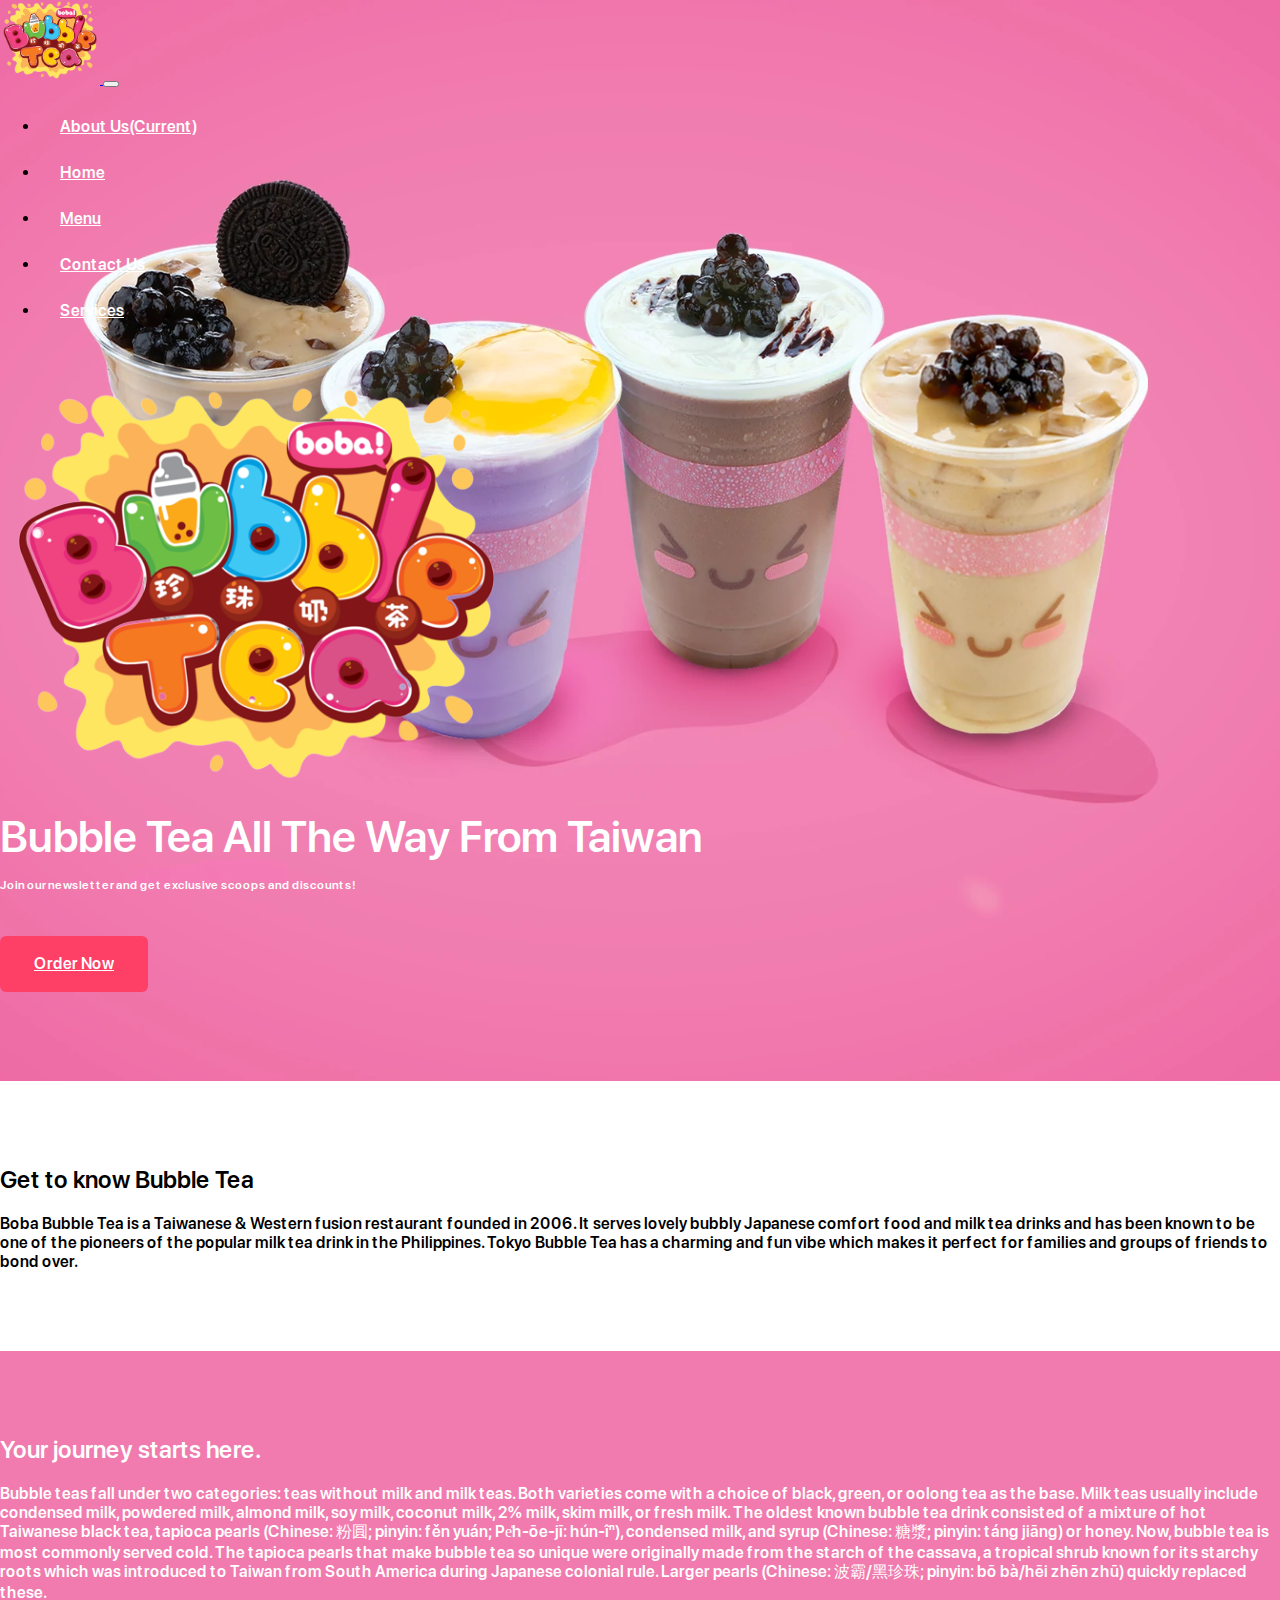
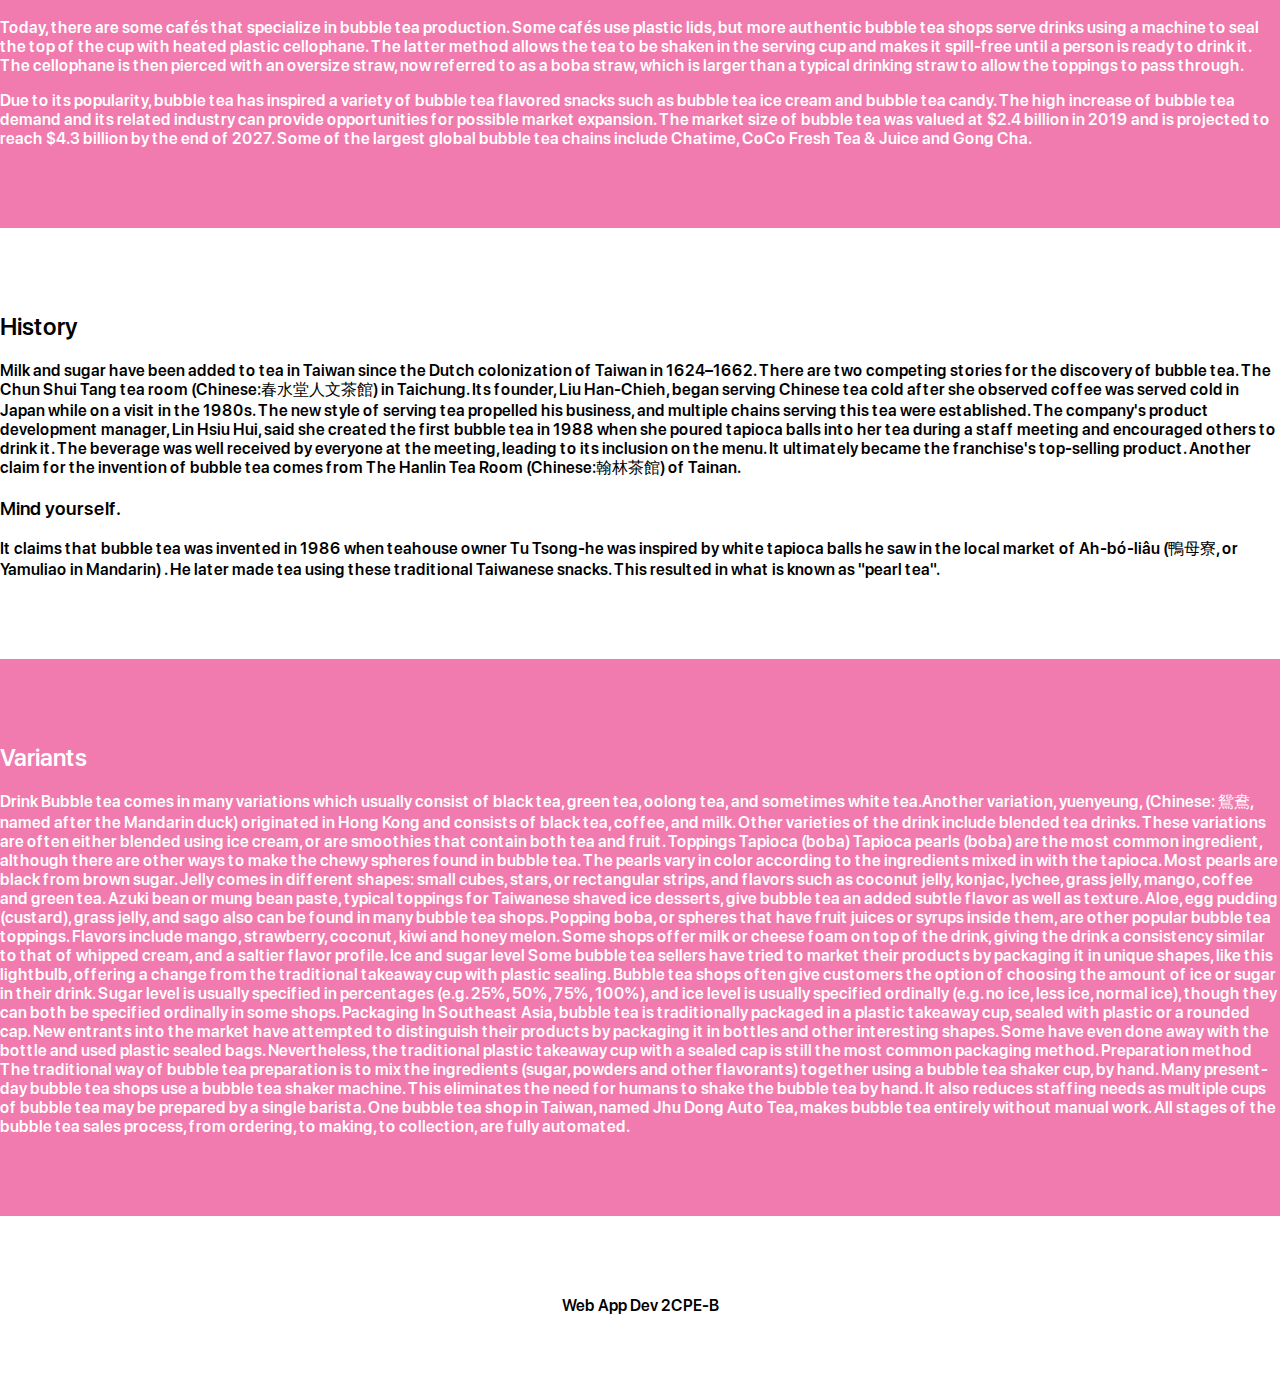
<file: index.html>
<!doctype html>
<html lang="en">
  <head>
    <!-- Required meta tags -->
    <meta charset="utf-8">
    <meta name="viewport" content="width=device-width, initial-scale=1, shrink-to-fit=no">

    <!-- Bootstrap CSS -->
    <link rel="stylesheet" href="https://stackpath.bootstrapcdn.com/bootstrap/4.1.3/css/bootstrap.min.css" integrity="sha384-MCw98/SFnGE8fJT3GXwEOngsV7Zt27NXFoaoApmYm81iuXoPkFOJwJ8ERdknLPMO" crossorigin="anonymous">

      <!--fontawesome-->
       <link rel="stylesheet" href="https://use.fontawesome.com/releases/v5.7.2/css/all.css" 
        integrity="sha384-fnmOCqbTlWIlj8LyTjo7mOUStjsKC4pOpQbqyi7RrhN7udi9RwhKkMHpvLbHG9Sr" crossorigin="anonymous">

          <link rel="stylesheet" href="/css/style.css">

          <link rel="icon" type="image/x-icon" href="/img/53-533326_bubbletea-logo-bubble-tea-board-game-hd-png-removebg-preview.png">

    <title>Bubble Tea</title>

  </head>
  

  <body>
    <audio src="/music/Free-Background-Music-For-Youtub.mp3" autoplay loop></audio>
<header class="header">
  <div class="header-inner">
    <div class="container-fluid px-lg-5">
      <nav class="navbar navbar-expand-lg my-navbar">
  <a class="navbar-brand" href="/index.html"><span class="logo">
    <img src="img/53-533326_bubbletea-logo-bubble-tea-board-game-hd-png-removebg-preview.png" class="img-fluid" style="width:100px; margin:-3px 0px 0px 0px;"></span>
  </a>
  <button class="navbar-toggler" type="button" data-toggle="collapse" data-target="#navbarSupportedContent" aria-controls="navbarSupportedContent" aria-expanded="false" aria-label="Toggle navigation">
    <span class="navbar-toggler-icon"><i class="fas fa-bars" style="margin:5px 0px 0px 0px;"></i></span>
  </button>

  <div class="collapse navbar-collapse" id="navbarSupportedContent">
    <ul class="navbar-nav m-auto">
      <li class="nav-item active">
        <a class="nav-link" href="/aboutus.html">About Us<span class="sr-only">(current)</span></a>
      </li>
      <li class="nav-item">
        <a class="nav-link" href="/index.html">Home</a>
      </li>
        <li class="nav-item">
        <a class="nav-link" href="/menu.html">Menu</a>
      </li>
    </li>

      <li class="nav-item">
        <a class="nav-link" href="/contact.html">Contact Us</a>
      </li>
      <li class="nav-item">
        <a class="nav-link" href="/cafe.html">Services</a>
      </li>
    </ul>
  </div>
</nav>

    </div>
  </div>


</header>

<section class="content-banner">

  <div class="container">
<div class="row d-flex justify-content-center">
  <div class="col-md-12">
    <div class="banner-con text-center">
      <img class="imglogo" src="/img/53-533326_bubbletea-logo-bubble-tea-board-game-hd-png-removebg-preview.png">
      <p class="first-title">Bubble Tea all the way from Taiwan</p>
      <p class="banner-des">Join our newsletter and get exclusive scoops and discounts!</p>
      <a href="/menu.html" target="_blank" class="banner-btn">Order Now</a>
    </div>
</div>
</div>
</div>
</section>

<div class="main-content">
  <section>
     <div class="container">
            <h2>Get to know Bubble Tea</h2>
            <p> Boba Bubble Tea is a Taiwanese & Western fusion restaurant founded in 2006. It serves lovely bubbly Japanese comfort food and milk tea drinks and has been known to be one of the pioneers of the popular milk tea drink in the Philippines. Tokyo Bubble Tea has a charming and fun vibe which makes it perfect for families and groups of friends to bond over.</p>
            </div>
  </section>
  <section>
     <div class="container">
            <h2>Your journey starts here.</h2>
            <p> Bubble teas fall under two categories: teas without milk and milk teas. 
              Both varieties come with a choice of black, green, or oolong tea as the base.
              Milk teas usually include condensed milk, powdered milk, almond milk, soy milk, coconut milk, 2% milk, skim milk, or fresh milk.
              The oldest known bubble tea drink consisted of a mixture of hot Taiwanese black tea,
               tapioca pearls (Chinese: 粉圓; pinyin: fěn yuán; Pe̍h-ōe-jī: hún-îⁿ), condensed milk, 
               and syrup (Chinese: 糖漿; pinyin: táng jiāng) or honey. Now, bubble tea is most commonly served cold.
                The tapioca pearls that make bubble tea so unique were originally made from the starch of the cassava, a tropical shrub known for its starchy roots
                 which was introduced to Taiwan from South America during Japanese colonial rule. Larger pearls (Chinese: 波霸/黑珍珠; pinyin: bō bà/hēi zhēn zhū) quickly replaced these.</p>
              <p>Today, there are some cafés that specialize in bubble tea production. Some cafés use plastic lids, 
              but more authentic bubble tea shops serve drinks using a machine to seal the top of the cup with heated plastic cellophane.
               The latter method allows the tea to be shaken in the serving cup and makes it spill-free until a person is ready to drink it.
                The cellophane is then pierced with an oversize straw, now referred to as a boba straw, which is larger than a typical drinking straw to allow the toppings to pass through.</p>
      
                <p>Due to its popularity, bubble tea has inspired a variety of bubble tea flavored snacks such as bubble tea ice cream and bubble tea candy.
               The high increase of bubble tea demand and its related industry can provide opportunities for possible market expansion.
                The market size of bubble tea was valued at $2.4 billion in 2019 and is projected to reach $4.3 billion by the end of 2027.
                 Some of the largest global bubble tea chains include Chatime, CoCo Fresh Tea & Juice and Gong Cha.</p>
 </div>
  </section>
  <section>
     <div class="container">
            <h2>History</h2>
            <p> Milk and sugar have been added to tea in Taiwan since the Dutch colonization of Taiwan in 1624–1662.

              There are two competing stories for the discovery of bubble tea.
              The Chun Shui Tang tea room (Chinese:春水堂人文茶館) in Taichung.
              Its founder, Liu Han-Chieh, began serving Chinese tea cold after she observed coffee was served cold in Japan while on a visit in the 1980s.
               The new style of serving tea propelled his business, and multiple chains serving this tea were established.
              The company's product development manager, Lin Hsiu Hui, said she created the first bubble tea in 1988 when
               she poured tapioca balls into her tea during a staff meeting and encouraged others to drink it. The beverage was 
              well received by everyone at the meeting, leading to its inclusion on the menu. It ultimately became the franchise's top-selling product.
              Another claim for the invention of bubble tea comes from The Hanlin Tea Room (Chinese:翰林茶館) of Tainan. 
</p>
<h3>Mind yourself.</h3>
            <p>  It claims that bubble tea was invented in 1986 when teahouse owner Tu Tsong-he was inspired by white 
              tapioca balls he saw in the local market of Ah-bó-liâu (鴨母寮, or Yamuliao in Mandarin) . He later made tea using these traditional Taiwanese snacks. This resulted in what is known as "pearl tea".</p>
        </div>
  </section>
  <section>
     <div class="container">
            <h2> Variants</h2>
            <p>
              Drink
              Bubble tea comes in many variations which usually consist of black tea, green tea, oolong tea, and sometimes white tea.Another variation, yuenyeung, (Chinese: 鴛鴦, named after the Mandarin duck) originated in Hong Kong and consists of black tea, coffee, and milk.
              
              Other varieties of the drink include blended tea drinks. These variations are often either blended using ice cream, or are smoothies that contain both tea and fruit.
              
              Toppings
              
              Tapioca (boba)
              Tapioca pearls (boba) are the most common ingredient, although there are other ways to make the chewy spheres found in bubble tea. The pearls vary in color according to the ingredients mixed in with the tapioca. Most pearls are black from brown sugar.
              
              Jelly comes in different shapes: small cubes, stars, or rectangular strips, and flavors such as coconut jelly, konjac, lychee, grass jelly, mango, coffee and green tea. Azuki bean or mung bean paste, typical toppings for Taiwanese shaved ice desserts, give bubble tea an added subtle flavor as well as texture. Aloe, egg pudding (custard), grass jelly, and sago also can be found in many bubble tea shops. Popping boba, or spheres that have fruit juices or syrups inside them, are other popular bubble tea toppings. Flavors include mango, strawberry, coconut, kiwi and honey melon.
              
              Some shops offer milk or cheese foam on top of the drink, giving the drink a consistency similar to that of whipped cream, and a saltier flavor profile.
              
              Ice and sugar level
              
              Some bubble tea sellers have tried to market their products by packaging it in unique shapes, like this lightbulb, offering a change from the traditional takeaway cup with plastic sealing.
              Bubble tea shops often give customers the option of choosing the amount of ice or sugar in their drink. Sugar level is usually specified in percentages (e.g. 25%, 50%, 75%, 100%), and ice level is usually specified ordinally (e.g. no ice, less ice, normal ice), though they can both be specified ordinally in some shops.
              
              Packaging
              In Southeast Asia, bubble tea is traditionally packaged in a plastic takeaway cup, sealed with plastic or a rounded cap. New entrants into the market have attempted to distinguish their products by packaging it in bottles and other interesting shapes. Some have even done away with the bottle and used plastic sealed bags. Nevertheless, the traditional plastic takeaway cup with a sealed cap is still the most common packaging method.
              
              Preparation method
              
              The traditional way of bubble tea preparation is to mix the ingredients (sugar, powders and other flavorants) together using a bubble tea shaker cup, by hand.
              
              Many present-day bubble tea shops use a bubble tea shaker machine. This eliminates the need for humans to shake the bubble tea by hand. It also reduces staffing needs as multiple cups of bubble tea may be prepared by a single barista.
              
              One bubble tea shop in Taiwan, named Jhu Dong Auto Tea, makes bubble tea entirely without manual work. All stages of the bubble tea sales process, from ordering, to making, to collection, are fully automated.</p>
 </div>
  </section>
  <section>
     <div class="container">
            <p style="text-align: center;">Web App Dev 2CPE-B</p>
</div>
  </section>


  </div>

   






    <!-- Optional JavaScript -->
    <!-- jQuery first, then Popper.js, then Bootstrap JS -->
    <script src="https://code.jquery.com/jquery-3.3.1.slim.min.js" integrity="sha384-q8i/X+965DzO0rT7abK41JStQIAqVgRVzpbzo5smXKp4YfRvH+8abtTE1Pi6jizo" crossorigin="anonymous"></script>
    <script src="https://cdnjs.cloudflare.com/ajax/libs/popper.js/1.14.3/umd/popper.min.js" integrity="sha384-ZMP7rVo3mIykV+2+9J3UJ46jBk0WLaUAdn689aCwoqbBJiSnjAK/l8WvCWPIPm49" crossorigin="anonymous"></script>
    <script src="https://stackpath.bootstrapcdn.com/bootstrap/4.1.3/js/bootstrap.min.js" integrity="sha384-ChfqqxuZUCnJSK3+MXmPNIyE6ZbWh2IMqE241rYiqJxyMiZ6OW/JmZQ5stwEULTy" crossorigin="anonymous"></script>
    
  <script src="https://code.jquery.com/jquery-3.5.1.js" ></script>
  <script type="text/javascript">
    $(function(){
      var navbar = $('.header-inner');
      $(window).scroll(function(){
        if($(window).scrollTop() <=40){
          navbar.removeClass('navbar-scroll');
        }else{
          navbar.addClass('navbar-scroll');
        }
      });
    });
  </script>
 
  

  
  </body>
</html>
</file>
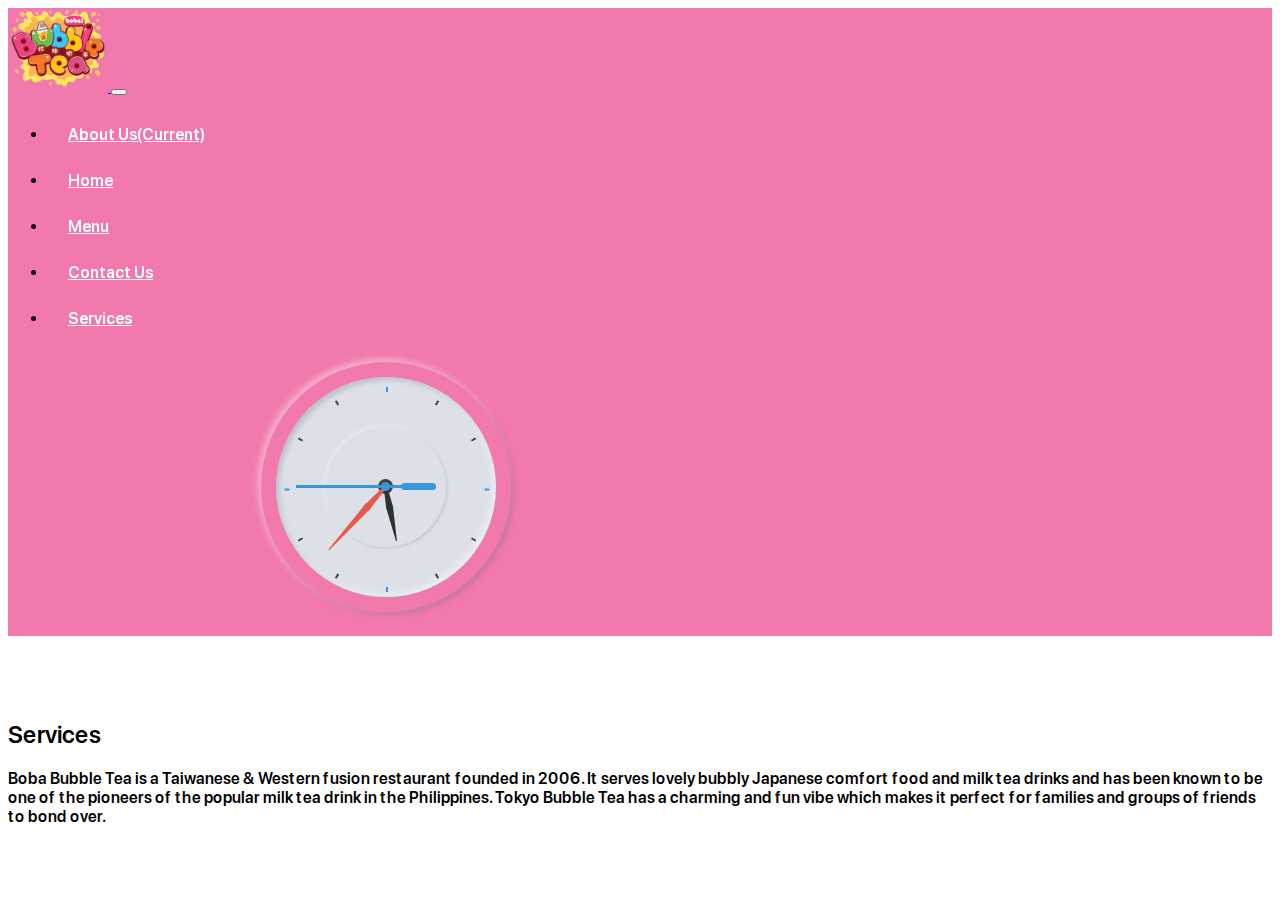
<file: cafe.html>
<!doctype html>
<html lang="en">
  <head>
    <!-- Required meta tags -->
    <meta charset="utf-8">
    <meta name="viewport" content="width=device-width, initial-scale=1, shrink-to-fit=no">

    <!-- Bootstrap CSS -->
    <link rel="stylesheet" href="https://stackpath.bootstrapcdn.com/bootstrap/4.1.3/css/bootstrap.min.css" integrity="sha384-MCw98/SFnGE8fJT3GXwEOngsV7Zt27NXFoaoApmYm81iuXoPkFOJwJ8ERdknLPMO" crossorigin="anonymous">

      <!--fontawesome-->
       <link rel="stylesheet" href="https://use.fontawesome.com/releases/v5.7.2/css/all.css" 
        integrity="sha384-fnmOCqbTlWIlj8LyTjo7mOUStjsKC4pOpQbqyi7RrhN7udi9RwhKkMHpvLbHG9Sr" crossorigin="anonymous">

          <link rel="stylesheet" href="/css/cafe.css">

          <link rel="icon" type="image/x-icon" href="/img/53-533326_bubbletea-logo-bubble-tea-board-game-hd-png-removebg-preview.png">

    <title>Bubble Tea</title>

  </head>
  

  <body>

<header class="header">
  <div class="header-inner">
    <div class="container-fluid px-lg-5">
      <nav class="navbar navbar-expand-lg my-navbar">
  <a class="navbar-brand" href="/index.html"logo">
    <img src="img/53-533326_bubbletea-logo-bubble-tea-board-game-hd-png-removebg-preview.png" class="img-fluid" style="width:100px; margin:-3px 0px 0px 0px;"></span>
  </a>
  <button class="navbar-toggler" type="button" data-toggle="collapse" data-target="#navbarSupportedContent" aria-controls="navbarSupportedContent" aria-expanded="false" aria-label="Toggle navigation">
    <span class="navbar-toggler-icon"><i class="fas fa-bars" style="margin:5px 0px 0px 0px;"></i></span>
  </button>

  <div class="collapse navbar-collapse" id="navbarSupportedContent">
    <ul class="navbar-nav m-auto">
      <li class="nav-item active">
        <a class="nav-link" href="/aboutus.html">About Us<span class="sr-only">(current)</span></a>
      </li>
      <li class="nav-item">
        <a class="nav-link" href="/index.html">Home</a>
      </li>
        <li class="nav-item">
        <a class="nav-link" href="/menu.html">Menu</a>
      </li>
    </li>

      <li class="nav-item">
        <a class="nav-link" href="/contact.html">Contact Us</a>
      </li>
      <li class="nav-item">
        <a class="nav-link" href="/cafe.html">Services</a>
      </li>
    </ul>
    <div class="clock">
      <div class="center-nut"></div>
      <div class="center-nut2"></div>
      <div class="indicators">
         <div></div>
         <div></div>
         <div></div>
         <div></div>
         <div></div>
         <div></div>
         <div></div>
         <div></div>
         <div></div>
         <div></div>
         <div></div>
         <div></div>
      </div>
      <div class="sec-hand">
         <div class="sec"></div>
      </div>
      <div class="min-hand">
         <div class="min"></div>
      </div>
      <div class="hr-hand">
         <div class="hr"></div>
    </div>
    <script>
      const sec = document.querySelector(".sec");
      const min = document.querySelector(".min");
      const hr = document.querySelector(".hr");
      setInterval(function(){
        let time  = new Date();
        let secs = time.getSeconds() * 6;
        let mins = time.getMinutes() * 6;
        let hrs = time.getHours() * 30;
        sec.style.transform = `rotateZ(${secs}deg)`;
        min.style.transform = `rotateZ(${mins}deg)`;
        hr.style.transform = `rotateZ(${hrs+(mins/12)}deg)`;
      });
    </script>
  </div>
</nav>

    </div>
  </div>



</header>

<section class="content-banner">

  <div class="container">
<div class="row d-flex justify-content-center">
  <div class="col-md-12">
    <div>
        <br>
        <br>
        <br>
        <br>
        
    </div>
</div>
</div>
<br>
<br>
<br>
<br>
<br>
<br>
<br>
<br>
<iframe width="100%" height="100%" src="https://www.youtube.com/embed/VMAPTo7RVCo?autoplay=1&mute=0" title="YouTube video player" frameborder="0" allow="accelerometer; autoplay; clipboard-write; gyroscope; picture-in-picture" allowfullscreen></iframe>

</div>
</section>
  </div>

   
  <div class="main-content">
    <section>
       <div class="container">
              <h2>Services</h2>
              <p> Boba Bubble Tea is a Taiwanese & Western fusion restaurant founded in 2006. It serves lovely bubbly Japanese comfort food and milk tea drinks and has been known to be one of the pioneers of the popular milk tea drink in the Philippines. Tokyo Bubble Tea has a charming and fun vibe which makes it perfect for families and groups of friends to bond over.</p>
              </div>
    </section>





    <!-- Optional JavaScript -->
    <!-- jQuery first, then Popper.js, then Bootstrap JS -->
    <script src="https://code.jquery.com/jquery-3.3.1.slim.min.js" integrity="sha384-q8i/X+965DzO0rT7abK41JStQIAqVgRVzpbzo5smXKp4YfRvH+8abtTE1Pi6jizo" crossorigin="anonymous"></script>
    <script src="https://cdnjs.cloudflare.com/ajax/libs/popper.js/1.14.3/umd/popper.min.js" integrity="sha384-ZMP7rVo3mIykV+2+9J3UJ46jBk0WLaUAdn689aCwoqbBJiSnjAK/l8WvCWPIPm49" crossorigin="anonymous"></script>
    <script src="https://stackpath.bootstrapcdn.com/bootstrap/4.1.3/js/bootstrap.min.js" integrity="sha384-ChfqqxuZUCnJSK3+MXmPNIyE6ZbWh2IMqE241rYiqJxyMiZ6OW/JmZQ5stwEULTy" crossorigin="anonymous"></script>
    
  <script src="https://code.jquery.com/jquery-3.5.1.js" ></script>
  <script type="text/javascript">
    $(function(){
      var navbar = $('.header-inner');
      $(window).scroll(function(){
        if($(window).scrollTop() <=40){
          navbar.removeClass('navbar-scroll');
        }else{
          navbar.addClass('navbar-scroll');
        }
      });
    });
  </script>
 
  

  
  </body>
</html>
</file>
<file: css/style.css>
/* Getting the font */
@font-face {
	font-family: "SF Pro Display";
	src: url("/fonts/SF\ Pro\ Display\ Semibold.ttf");
}

html,body
{
    margin: 0px;
    padding: 0px;
	font-family: "SF Pro Display";
    overflow-x: hidden; 
}
@media only screen and (min-width:1200px) {
	.nav-item>.nav-link {
		padding: 5px 20px !important;
		display: block !important;
	}
}

@media only screen and (max-width:992px) {
	.header-inner {
		background-color: white !important;
	}

	.nav-item>.nav-link {
		color: black !important
	}
	.logo {
		color: #000 !important;
		font-weight: 600 !important;
	}

	.content-banner .first-title {
		font-size: 30px !important;
	}
}

.imglogo{
	padding-top: 300px;
	width: 40%;
	
}



.content-banner {
	color: #ffffff;
	background-image: url(/img/tbt1_81ec21c7-11b2-4f5e-9a14-903f2ffbcf7a_2048x.png);
	min-height: 400px;
	height: 90%;
	width: 100%;
	position: relative;
	background-position: center center;
	background-size: cover;
}

.content-banner:before {
	position: absolute;
	content: '';
	width: 100%;
	height: 100%;
	top: 0;
	left: 0;
	z-index: 1;
}

.content-banner .first-title {
	font-size: 44px;
	font-weight: 400;
	line-height: 1.2;
	position: relative;
	z-index: 2;
	margin: 0px 0px 12px;
}

.content-banner .banner-des {
	font-size: 12px;
	line-height: 150%;
	letter-spacing: 0;
	position: relative;
	z-index: 2;
	font-weight: 400;
	margin-top: 0;
}

.banner-btn {
	padding: 0 34px;
	z-index: 1;
	margin: 30px auto 25px;
	line-height: 56px;
	position: relative;
	border-radius: 6px;
	height: 56px;
	font-size: 16px;
	background-color: #fe4066;
	display: inline-block;
	color: #ffffff;
	transition: 0.3s;
	text-align: center;

}

.banner-btn:hover {
	text-decoration: none;
	color: #fe4066;
	background-color: white;
}


.header {
	position: relative;
	width: 100%;
}

.header-inner {
	position: absolute;
	top: 0;
	left: 0;
	width: 100%;
	z-index: 99;
	background-color: transparent;
}

.logo {
	color: #ffffff;
}

.nav-item .nav-link {
	display: block;
	line-height: 36px;
	text-transform: capitalize;
	font-size: 16px;
	font-weight: 500;
	color: #ffffff;
	transition: 0.15s;
}

.nav-item .nav-link:hover {
	color: #FE4066;
}

.header-btn {
	color: #ffffff;
	border-radius: 30px;
	background-color: gray;
	border: none;
	font-weight: 500;
	outline: none;
	font-size: 15px;
	padding: 7px 22px;
	transition: 0.5s;
}

.header-btn:hover {
	background-color: #FE4066;
	cursor: pointer;
}

.navbar-scroll {
	background-color: #ffffff;
	padding: 0;
	position: fixed;
	top: 0;
	z-index: 99;
	box-shadow: 0px 1px 10px rgba(0, 0, 0, 0.4);
	transition-duration: 0.6s;
}

.navbar-scroll .nav-item .nav-link {
	color: black;
}

.navbar-scroll .header-btn {
	color: #ffffff;
	background-color: #fe4066;
}

.navbar-scroll .logo {
	color: #000;
	font-weight: 500;
}

.first-title {
	text-transform: capitalize;
}

section {
	background-color: white;
	padding: 4rem 0rem 4rem;
}

section:nth-of-type(even) {
	background-color: #f17bae;
	color: white;
}
</file>
<file: css/cafe.css>
/* Getting the font */
@font-face {
	font-family: "SF Pro Display";
	src: url("/fonts/SF\ Pro\ Display\ Semibold.ttf");
}

body {
	font-family: "SF Pro Display";
}

@media only screen and (min-width:1200px) {
	.nav-item>.nav-link {
		padding: 5px 20px !important;
		display: block !important;
	}
}

@media only screen and (max-width:992px) {
	.header-inner {
		background-color: white !important;
	}

	.nav-item>.nav-link {
		color: black !important
	}
	.logo {
		color: #000 !important;
		font-weight: 600 !important;
	}

	.content-banner .first-title {
		font-size: 30px !important;
	}
}

.imglogo{
	padding-top: 300px;
	width: 40%;
	
}



.content-banner {
	color: #ffffff;
	background-color: #f179ad;
	min-height: 500px;
	height: 100%;
	width: 100%;
	position: relative;
	background-position: center center;
	background-size: cover;
}

.content-banner:before {
	position: absolute;
	content: '';
	width: 100%;
	height: 100%;
	top: 0;
	left: 0;
	z-index: 1;
}

.content-banner .first-title {
	font-size: 44px;
	font-weight: 400;
	line-height: 1.2;
	position: relative;
	z-index: 2;
	margin: 0px 0px 12px;
}

.content-banner .banner-des {
	font-size: 12px;
	line-height: 150%;
	letter-spacing: 0;
	position: relative;
	z-index: 2;
	font-weight: 400;
	margin-top: 0;
}

.banner-btn {
	padding: 0 34px;
	z-index: 1;
	margin: 30px auto 25px;
	line-height: 56px;
	position: relative;
	border-radius: 6px;
	height: 56px;
	font-size: 16px;
	background-color: #fe4066;
	display: inline-block;
	color: #ffffff;
	transition: 0.3s;
	text-align: center;

}

.banner-btn:hover {
	text-decoration: none;
	color: #fe4066;
	background-color: white;
}


.header {
	position: relative;
	width: 100%;
}

.header-inner {
	position: absolute;
	top: 0;
	left: 0;
	width: 100%;
	z-index: 99;
	background-color: transparent;
}

.logo {
	color: #ffffff;
}

.nav-item .nav-link {
	display: block;
	line-height: 36px;
	text-transform: capitalize;
	font-size: 16px;
	font-weight: 500;
	color: #ffffff;
	transition: 0.15s;
}

.nav-item .nav-link:hover {
	color: #FE4066;
}

.header-btn {
	color: #ffffff;
	border-radius: 30px;
	background-color: gray;
	border: none;
	font-weight: 500;
	outline: none;
	font-size: 15px;
	padding: 7px 22px;
	transition: 0.5s;
}

.header-btn:hover {
	background-color: #FE4066;
	cursor: pointer;
}

.navbar-scroll {
	background-color: #ffffff;
	padding: 0;
	position: fixed;
	top: 0;
	z-index: 99;
	box-shadow: 0px 1px 10px rgba(0, 0, 0, 0.4);
	transition-duration: 0.6s;
}

.navbar-scroll .nav-item .nav-link {
	color: black;
}

.navbar-scroll .header-btn {
	color: #ffffff;
	background-color: #fe4066;
}

.navbar-scroll .logo {
	color: #000;
	font-weight: 500;
}

.first-title {
	text-transform: capitalize;
}

section {
	background-color: white;
	padding: 4rem 0rem 4rem;
}

section:nth-of-type(even) {
	background-color: #fe4066;
	color: white;
}
.clock{
	margin-top: 20px;
	margin-left: 20%;
	margin-right: 20%;
	position: relative;
	display: flex;
	align-items: center;
	justify-content: center;
	background: #f179ad;
	height: 250px;
	width: 250px;
	border-radius: 50%;
	box-shadow: -3px -3px 7px #ffffff73,
				3px 3px 5px rgba(94,104,121,0.288);
  }
  .clock:before{
	position: absolute;
	content: '';
	height: 220px;
	width: 220px;
	background: #dde1e7;
	border-radius: 50%;
	box-shadow: inset -3px -3px 7px #ffffff73,
				inset 3px 3px 5px rgba(94,104,121,0.288);
  }
  .clock:after{
	position: absolute;
	content: '';
	height: 120px;
	width: 120px;
	background: #dde1e7;
	border-radius: 50%;
	box-shadow: -1px -1px 5px #ffffff73,
				1px 1px 3px rgba(94,104,121,0.288);
  }
  .clock .center-nut{
	height: 15px;
	width: 15px;
	background: #404040;
	border-radius: 50%;
	z-index: 2;
	position: absolute;
  }
  .clock .center-nut2{
	height: 9px;
	width: 9px;
	background: #3498db;
	border-radius: 50%;
	z-index: 15;
	position: absolute;
  }
  .indicators div{
	position: absolute;
	width: 2px;
	height: 5px;
	background: #404040;
  }
  .indicators div:nth-child(1){
	transform: rotate(30deg) translateY(-100px);
  }
  .indicators div:nth-child(2){
	transform: rotate(60deg) translateY(-100px);
  }
  .indicators div:nth-child(3){
	background: #3498db;
	transform: rotate(90deg) translateY(-100px);
  }
  .indicators div:nth-child(4){
	transform: rotate(120deg) translateY(-100px);
  }
  .indicators div:nth-child(5){
	transform: rotate(150deg) translateY(-100px);
  }
  .indicators div:nth-child(6){
	background: #3498db;
	transform: rotate(180deg) translateY(-100px);
  }
  .indicators div:nth-child(7){
	transform: rotate(210deg) translateY(-100px);
  }
  .indicators div:nth-child(8){
	transform: rotate(240deg) translateY(-100px);
  }
  .indicators div:nth-child(9){
	background: #3498db;
	transform: rotate(270deg) translateY(-100px);
  }
  .indicators div:nth-child(10){
	transform: rotate(300deg) translateY(-100px);
  }
  .indicators div:nth-child(11){
	transform: rotate(330deg) translateY(-100px);
  }
  .indicators div:nth-child(12){
	background: #3498db;
	transform: rotate(360deg) translateY(-100px);
  }
  .sec-hand,.min-hand,.hr-hand{
	position: absolute;
  }
  .sec-hand, .sec{
	height: 180px;
	width: 180px;
	z-index: 6;
  }
  .min-hand, .min{
	height: 140px;
	width: 140px;
	z-index: 5;
  }
  .hr-hand, .hr{
	height: 110px;
	width: 110px;
	z-index: 4;
  }
  .sec,.min,.hr{
	display: flex;
	justify-content: center;
	position: absolute;
  }
  .sec:before{
	position: absolute;
	content: '';
	height: 110px;
	width: 3px;
	background: #3498db;
  }
  .sec:after{
	position: absolute;
	content: '';
	height: 35px;
	width: 7px;
	background: #3498db;
	top: 105px;
	border-radius: 5px;
  }
  .min:before{
	position: absolute;
	content: '';
	width: 1px;
	top: -15px;
	border-left: 3px solid transparent;
	border-right: 3px solid transparent;
	border-bottom: 60px solid #e95949;
  }
  .min:after{
	position: absolute;
	content: '';
	width: 3px;
	top: 40px;
	border-left: 2px solid transparent;
	border-right: 2px solid transparent;
	border-top: 30px solid #e95949;
  }
  .hr:before{
	position: absolute;
	content: '';
	width: 1px;
	border-left: 3px solid transparent;
	border-right: 3px solid transparent;
	border-bottom: 35px solid #303030;
  }
  .hr:after{
	position: absolute;
	content: '';
	width: 3px;
	top: 34px;
	border-left: 2px solid transparent;
	border-right: 2px solid transparent;
	border-top: 25px solid #303030;
  }
</file>
